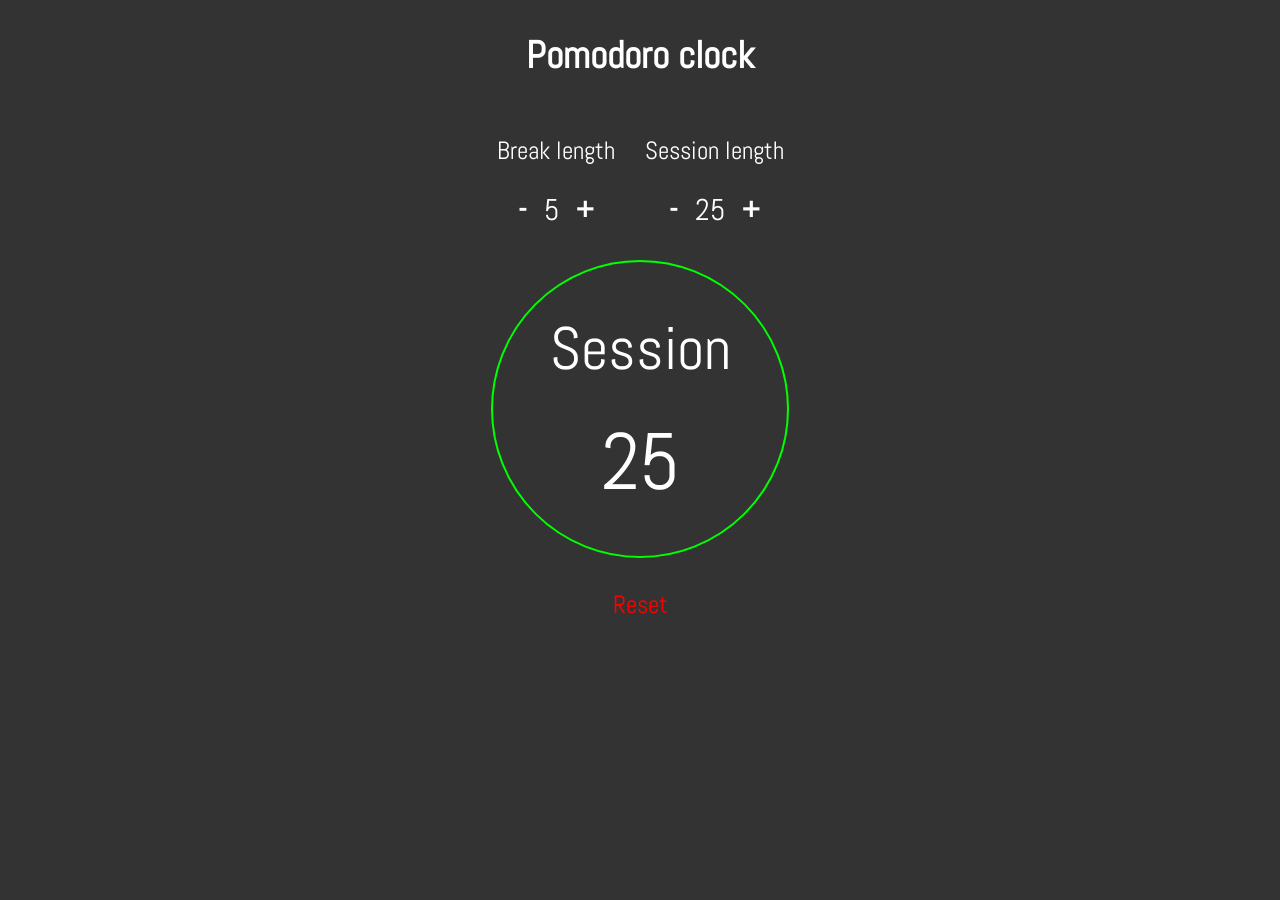
<file: index.html>
<!DOCTYPE html>
<html >
  <head>
    <meta charset="UTF-8">
    <title>Pomodoro clock</title>
    <meta http-equiv="X-UA-Compatible" content="IE=edge">
    <meta name="viewport" content="width=device-width, initial-scale=1">

    <link rel='stylesheet prefetch' href='https://fonts.googleapis.com/css?family=Abel'>
    <link rel="stylesheet" href="css/style.css">
    
  </head>

  <body>

  <h2>Pomodoro clock</h2>
  <div id="options">
      <div id="break" class ="element">
        <p>Break length</p>
        
        <span id="bsm"class="sign"> - </span><span id="breakSlice" class="slice"></span><span id="bsp" class="sign"> + </span>
        
      </div>
      <div id="session" class ="element">
        <p>Session length</p>
        
        <span id="ssm"class="sign"> - </span><span id="sessionSlice" class="slice"></span><span id="ssp" class="sign"> + </span>
        

      </div>
  </div>
  
  <canvas id="myCanvas" width="300" height="300"> </canvas> 

  <div id="reset">Reset</div>
  
  <!-- scripts -->

   <script src='http://cdnjs.cloudflare.com/ajax/libs/jquery/2.1.3/jquery.min.js'></script>

   <script src="js/index.js"></script>
   
  </body>
</html>
</file>
<file: css/style.css>
body {
   margin: 5px;
   padding: 0px;
   background-color: #333;
   color: white;
   font-family: 'Abel', sans-serif;
   font-size: 25px;
   text-align: center;
}

#myCanvas{
  width:300px;
  height:300px;
  padding-top: 30px;
  display: block;
  margin: auto;
  cursor: pointer;

}
 
#options .element{
    display: inline-block;
    padding-right: 12px;
    padding-left: 12px;
}
.sign {
  font-size: larger;
  font-weight: bold;
  cursor: pointer;
  padding: 5px;
}

::-moz-selection { /* Code for Firefox */
    background: #333; /* to change the selected background color */
}

::selection {
    /*color: red;*/
    background: #333;
}

.slice {
  font-size: larger;
  padding: 5px;
}

#reset{
  padding-top: 30px;
  color: red;
  cursor: pointer;
}
</file>
